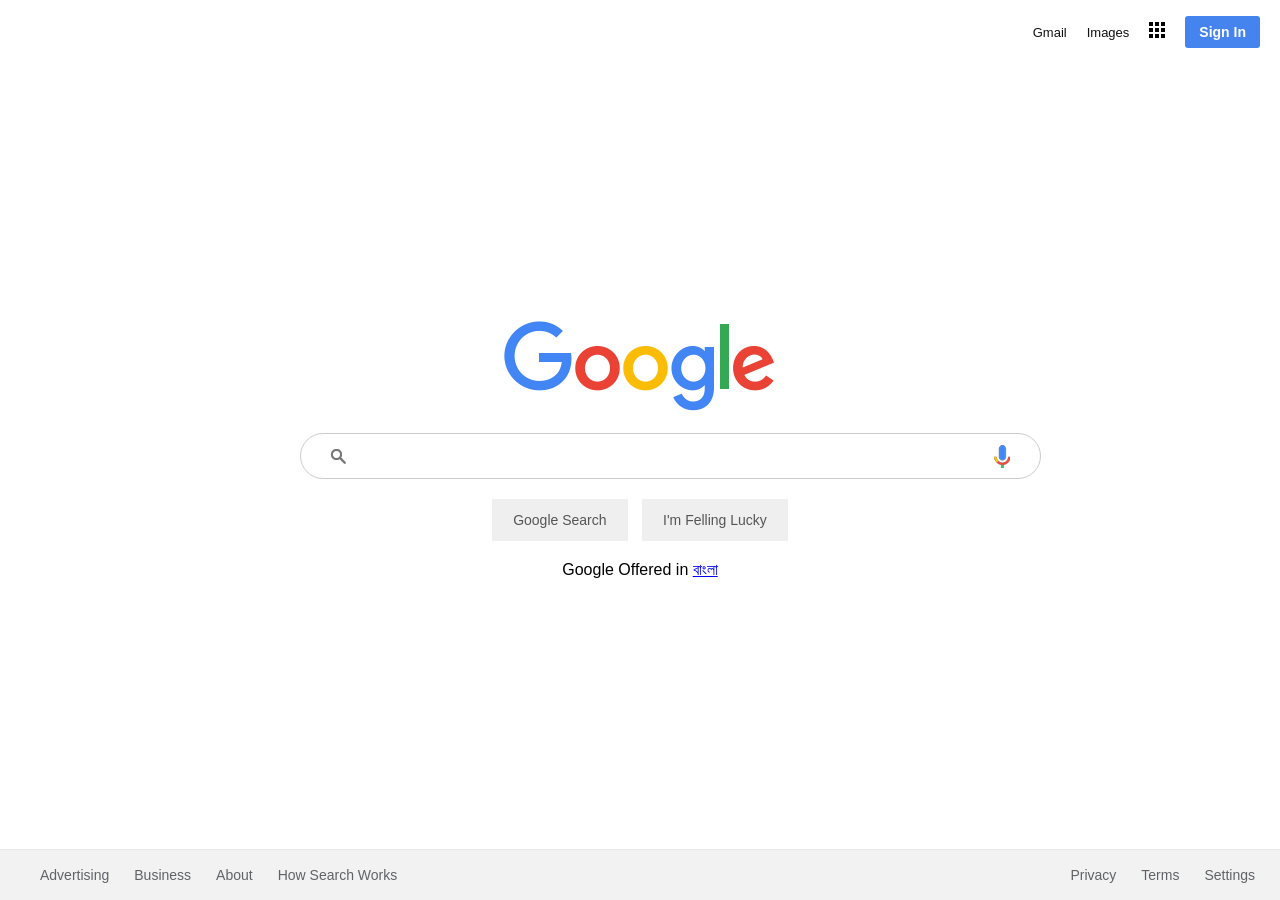
<file: index.html>
<!DOCTYPE html>
<html lang="en">
<head>
    <meta charset="UTF-8">
    <meta http-equiv="X-UA-Compatible" content="IE=edge">
    <meta name="viewport" content="width=device-width, initial-scale=1.0">
    <link rel="stylesheet" href="google_home_page.css">
    <title>Google</title>
</head>
<body>
    <section>
        <header>
            <ul>
                <li><a href="#">Gmail</a></li>
                <li><a href="#">Images</a></li>
                <li><a href="#"><img src="bars.png"></a></li>
                <li><button>Sign In</button></li>
            </ul>
        </header>
        <div class="main">
            <img src="google.png" alt="Google">
            <div class="searchbox">
                <input type="text" class="search">
                <div class="icons">
                    <div><img src="search.png"></div>
                    <div><img src="mic.png"></div>
                </div>
            </div>
            <div class="buttons">
                <button>Google Search</button>
                <button>I'm Felling Lucky</button>
            </div>
            <div class="lang">
                Google Offered in <a href="#">বাংলা</a>
            </div>
        </div>
        <div class="footer">
            <div class="row">
                <ul>
                    <li><a href="#">Advertising</a></li>
                    <li><a href="#">Business</a></li>
                    <li><a href="#">About</a></li>
                    <li><a href="#">How Search Works</a></li>
                </ul>
                <ul>
                    <li><a href="#">Privacy</a></li>
                    <li><a href="#">Terms</a></li>
                    <li><a href="#">Settings</a></li>
                </ul>
            </div>
        </div>
    </section>
</body>
</html>
</file>
<file: google_home_page.css>
body{
    margin: 0;
    padding: 0;
    box-sizing: border-box;
    font-family: Arial, Helvetica, sans-serif;
}
section{
    position: relative;
    width: 100%;
    display: flex;
    justify-content: center;
    align-items: center;
    min-height: 100vh;
}
section header{
    position: absolute;
    top: 0;
    width: 100%;
    display: flex;
    justify-content: flex-end;
    margin-right: 40px;
}
section header ul{
    display: flex;
    justify-content: center;
    align-items: center;
}
section header ul li{
    list-style: none;
    margin-left: 20px;
}
section header ul li a{
    color: #111;
    text-decoration: none;
    font-size: 13px;
}
section header ul li button{
    background: #4584ef;
    border: none;
    outline: none;
    padding: 8px 14px;
    color: #fff;
    font-size: 14px;
    font-weight: bold;
    border-radius: 3px;
    cursor: pointer;
}
section .main{
    width: 680px;
    display: flex;
    flex-direction: column;
    justify-content: center;
    align-items: center;
}
section .main .searchbox{
    position: relative;
    width: 100%;
    margin-top: 20px;
}
section .main .searchbox .search{
    width: 98%;
    padding: 13px;
    padding-left: 60px;
    border-radius: 30px;
    border: 1px solid #ccc;
    outline: none;
    font-size: 16px;
}
section .main .searchbox .icons{
    position: absolute;
    top: 0;
    width: 100%;
    display: flex;
    padding: 12px 30px;
    justify-content: space-between;
    align-items: center;
    pointer-events: none;
}
section .main .buttons{
    margin-top: 20px;
}
section .main .buttons button{
    margin: 0 5px;
    padding: 12px 20px;
    color: #555;
    font-size: 14px;
    border: none;
    cursor: pointer;
    border: 1px solid transparent;
    outline: none;
}
section .main .buttons button:hover{
    border: 1px solid #ccc;
}
section .main .lang{
    margin-top: 20px;
}
section .footer{
    position: absolute;
    bottom: 0;
    left: 0;
    width: 100%;
    background: #f2f2f2;
}
section .footer .row{
    display: flex;
    justify-content: space-between;
    border-top: 1px solid rgba(0, 0, 0, 0.05);
}
section .footer .row ul{
    display: flex;
}
section .footer .row ul li{
    list-style: none;
}
section .footer .row ul li a{
    text-decoration: none;
    font-size: 14px;
    color: #5f6368;
    margin-right: 25px;
}


/*Desktop*/
@media (min-width:1024px){

}

/*Tablet View*/
@media (min-width:769px) and (max-width:1023px){
    section header ul li button{
        background-color: tomato;
    }
}



/*Mobile View*/
@media (max-width:768px){
    section .main .searchbox .search{
        width: 78%;
    }
    section .main .searchbox .icons{
        width: 84%;
    }
    section .footer .row ul{
        display: block;
    }
    section header ul li button{
        background-color: blue;
    }
}
</file>
